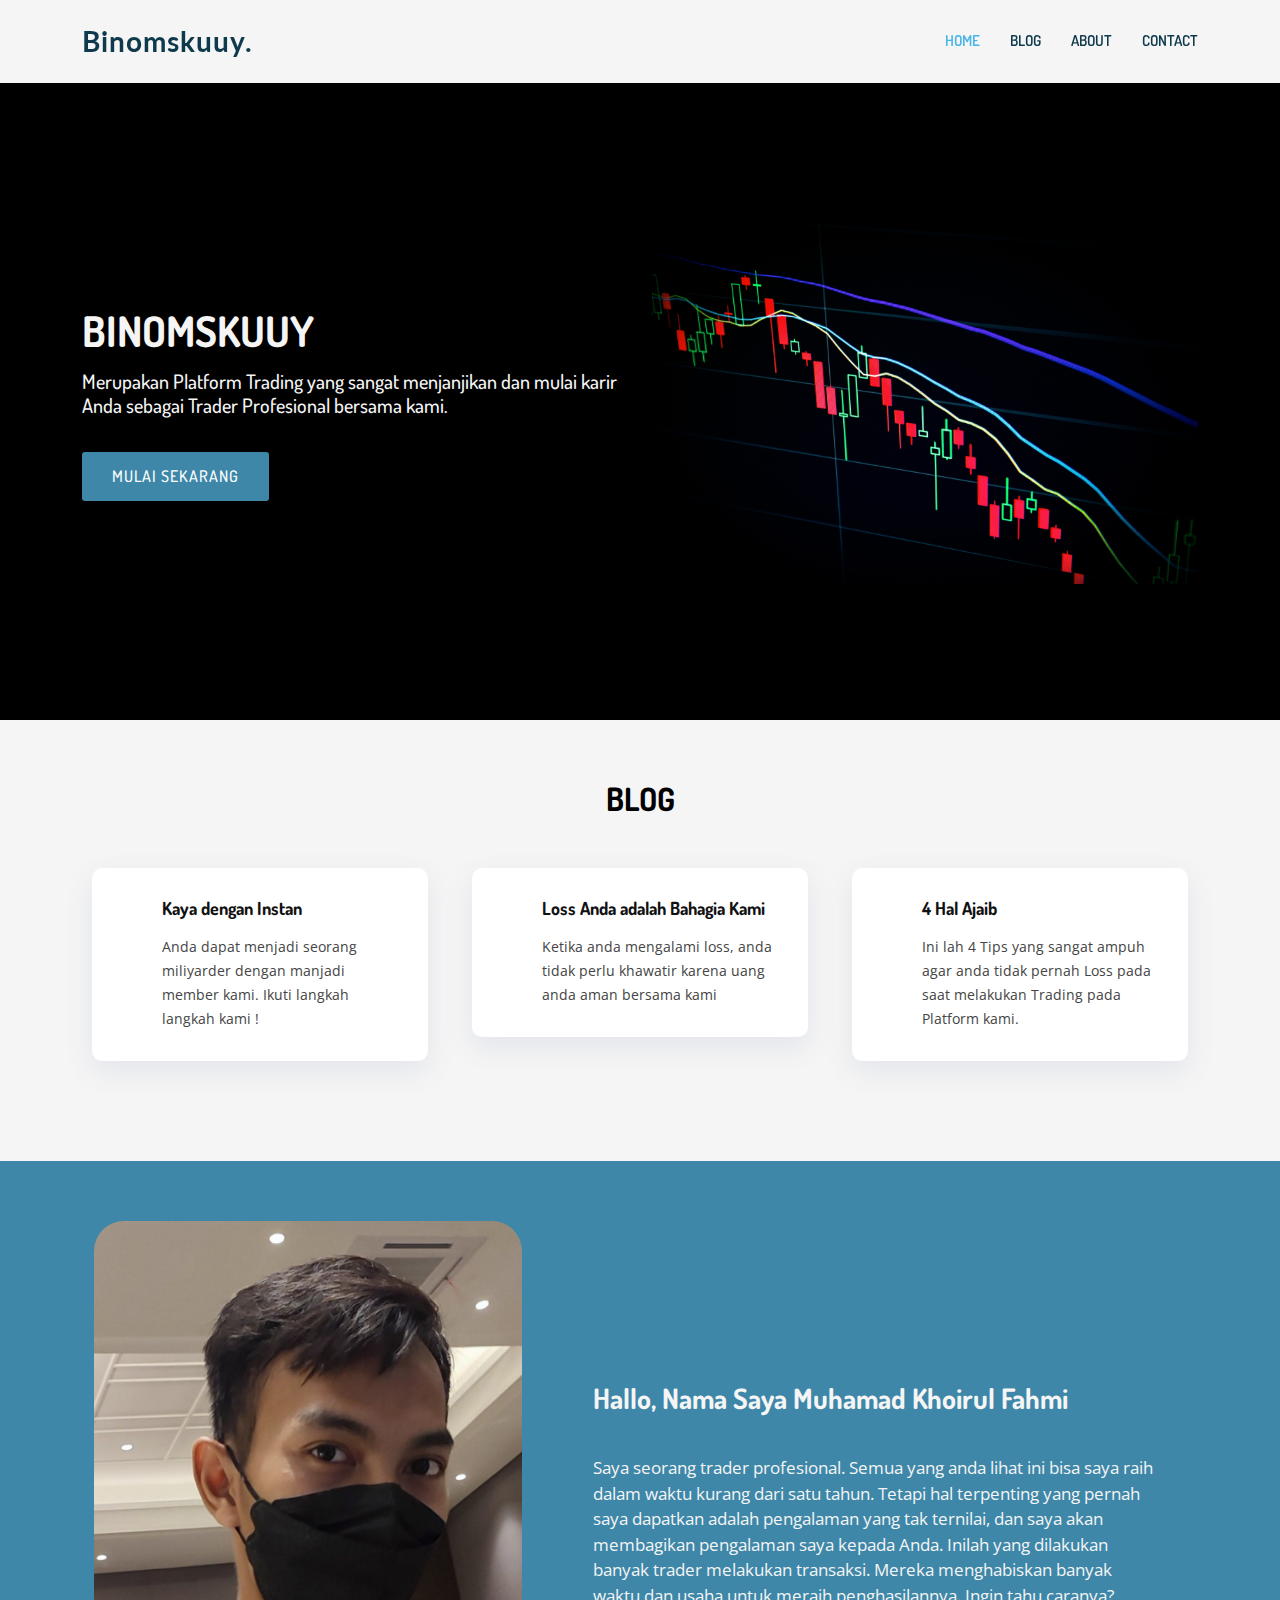
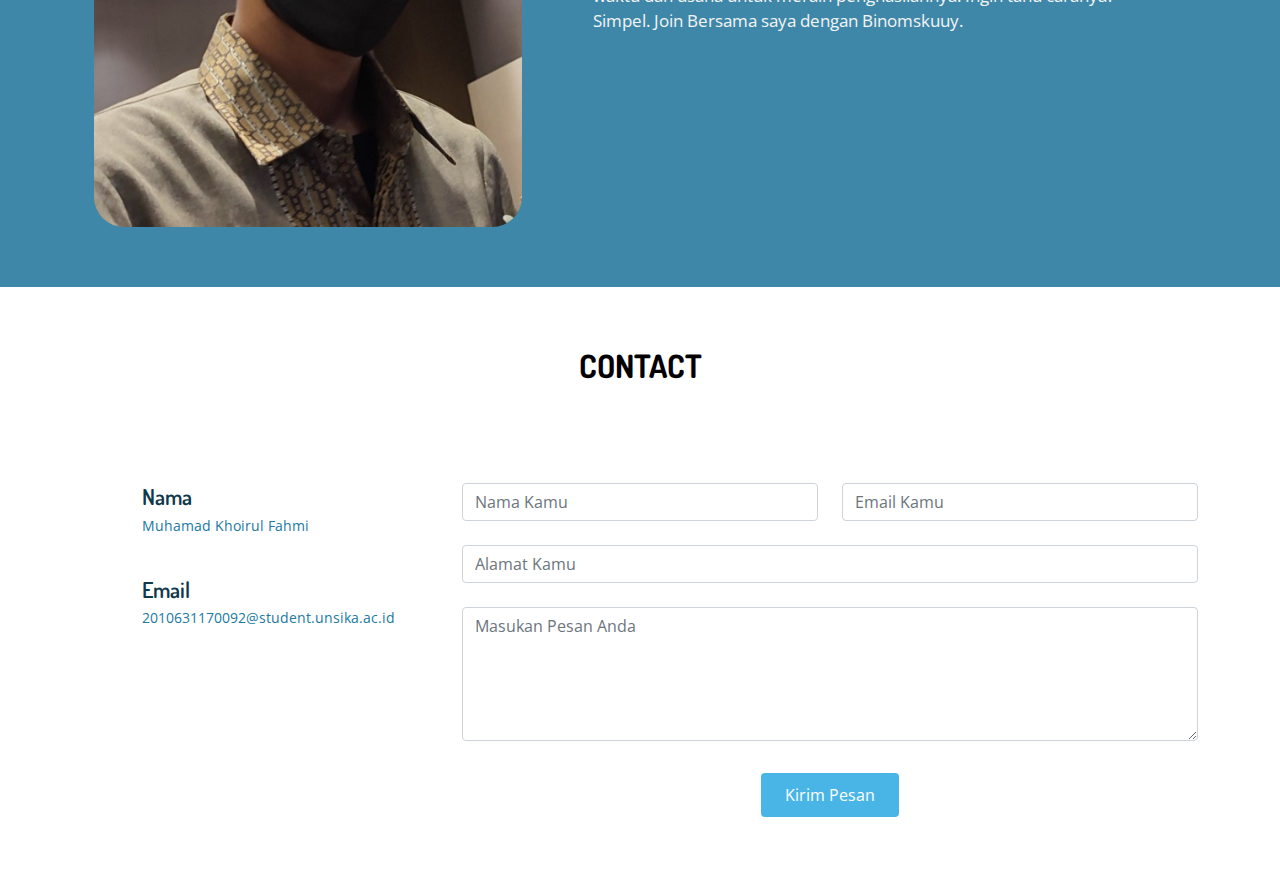
<file: index.html>
<!DOCTYPE html>
<html lang="en">

<head>
  <meta charset="utf-8">
  <meta content="width=device-width, initial-scale=1.0" name="viewport">

  <!-- Judul -->
  <title>Binomskuuy</title>
  <meta content="" name="description">
  <meta content="" name="keywords">

  <!-- Font -->
  <link href="https://fonts.googleapis.com/css?family=Open+Sans:300,300i,400,400i,600,600i,700,700i|Dosis:300,400,500,,600,700,700i|Lato:300,300i,400,400i,700,700i" rel="stylesheet">

  <!-- CSS -->
  <link href="assets/vendor/bootstrap/css/bootstrap.min.css" rel="stylesheet">
  <link href="assets/vendor/bootstrap-icons/bootstrap-icons.css" rel="stylesheet">
  <link href="assets/css/style.css" rel="stylesheet">

</head>

<body>

  <!-- Bagian Header -->

  <header id="header" class="fixed-top">
    <div class="container d-flex align-items-center justify-content-between">

      <h1 class="logo"><a href="index.html">Binomskuuy.</a></h1>

      <nav id="navbar" class="navbar">
        <ul>
          <li><a class="nav-link scrollto active" href="#home">Home</a></li>
          <li><a class="nav-link scrollto" href="#blog">Blog</a></li>
          <li><a class="nav-link scrollto" href="#about">About</a></li>
          <li><a class="nav-link scrollto" href="#contact">Contact</a></li>
        </ul>
        <i class="bi bi-list mobile-nav-toggle"></i>
      </nav>

    </div>
  </header>

  <!-- Bagian Home -->

  <section id="home" class="d-flex align-items-center">
    <div class="container">
      <div class="row">
        <div class="col-lg-6 pt-4 pt-lg-0 order-2 order-lg-1 d-flex flex-column justify-content-center">
          <h1>Binomskuuy</h1>
          <h2>Merupakan Platform Trading yang sangat menjanjikan dan mulai karir Anda sebagai Trader Profesional bersama kami.<h2>
          <div><a href="#blog" class="btn-get-started scrollto">Mulai Sekarang</a></div>
        </div>
        <div class="col-lg-6 order-1 order-lg-2 hero-img">
          <img src="assets/img/bg-l.jpg" class="img-fluid" alt="">
        </div>
      </div>
    </div>
  </section>

  <!-- Bagian Blog -->

  <section id="blog" class="blog section-bg">
    <div class="container">

      <div class="section-title">
        <h1>Blog</h1>
      </div>

      <div class="row">
        <div class="col-lg-4 col-md-6">
          <div class="icon-box">
            <h4 class="title"><a href="">Kaya dengan Instan</a></h4>
            <p class="description">Anda dapat menjadi seorang miliyarder dengan manjadi member kami. Ikuti langkah langkah kami !</p>
          </div>
        </div>

        <div class="col-lg-4 col-md-6" data-wow-delay="0.1s">
          <div class="icon-box">
            <h4 class="title"><a href="">Loss Anda adalah Bahagia Kami</a></h4>
            <p class="description">Ketika anda mengalami loss, anda tidak perlu khawatir karena uang anda aman bersama kami</p>
          </div>
        </div>

        <div class="col-lg-4 col-md-6">
          <div class="icon-box">
            <h4 class="title"><a href="">4 Hal Ajaib</a></h4>
            <p class="description">Ini lah 4 Tips yang sangat ampuh agar anda tidak pernah Loss pada saat melakukan Trading pada Platform kami.</p>
          </div>
        </div>

        
    </div>
  </section>

  <!-- Bagian About -->
  
  <main id="main">

    <section id="about" class="about">
      <div class="container">

        <div class="row">
          <div class="col-xl-5 col-lg-6 d-flex justify-content-center position-relative">
            <img src="assets/img/about.jpeg" width="428" height="606" class="rounded-corners" >
            
          </div>

          <div class="col-xl-7 col-lg-6 icon-boxes d-flex flex-column align-items-stretch justify-content-center py-5 px-lg-5">
            <h3>Hallo, Nama Saya Muhamad Khoirul Fahmi</h3>
            <br>
            <p>Saya seorang trader profesional. Semua yang anda lihat ini bisa saya raih dalam waktu kurang dari satu tahun.
              Tetapi hal terpenting yang pernah saya dapatkan adalah pengalaman yang tak ternilai, dan saya akan membagikan 
              pengalaman saya kepada Anda. Inilah yang dilakukan banyak trader melakukan transaksi. Mereka menghabiskan 
              banyak waktu dan usaha untuk meraih penghasilannya. Ingin tahu caranya? 
              Simpel. Join Bersama saya dengan Binomskuuy. <p>
          </div>
        </div>

      </div>
    </section>

    <!-- Bagian Contact -->

    <section id="contact" class="contact">
      <div class="container">

        <div class="section-title">
          <h1>CONTACT</h1>
        </div>

        <div class="row mt-5">

          <div class="col-lg-4">
            <div class="info">
              <div class="name">
                <h4>Nama</h4>
                <p>Muhamad Khoirul Fahmi</p>
              </div>

              <div class="email">
                <h4>Email</h4>
                <p>2010631170092@student.unsika.ac.id</p>
              </div>

            </div>

          </div>

          <div class="col-lg-8 mt-5 mt-lg-0">

            <form action="forms" method="post" role="form" class="php-email-form">
              <div class="row">
                <div class="col-md-6 form-group">
                  <input type="text" name="name" class="form-control" id="name" placeholder="Nama Kamu" required>
                </div>
                <div class="col-md-6 form-group mt-3 mt-md-0">
                  <input type="email" class="form-control" name="email" id="email" placeholder="Email Kamu" required>
                </div>
              </div>
              <div class="form-group mt-3">
                <input type="text" class="form-control" name="address" id="address" placeholder="Alamat Kamu" required>
              </div>
              <div class="form-group mt-3">
                <textarea class="form-control" name="message" rows="5" placeholder="Masukan Pesan Anda" required></textarea>
              </div>
              <br>
              <div class="text-center"><button type="submit">Kirim Pesan</button></div>
            </form>
          </div>

        </div>
        
      </div>
      
    </section>
    
  </main>

  <!-- Javascript -->
  <script src="assets/vendor/bootstrap/js/bootstrap.bundle.min.js"></script>
  <script src="assets/js/main.js"></script>

</body>

</html>
</file>
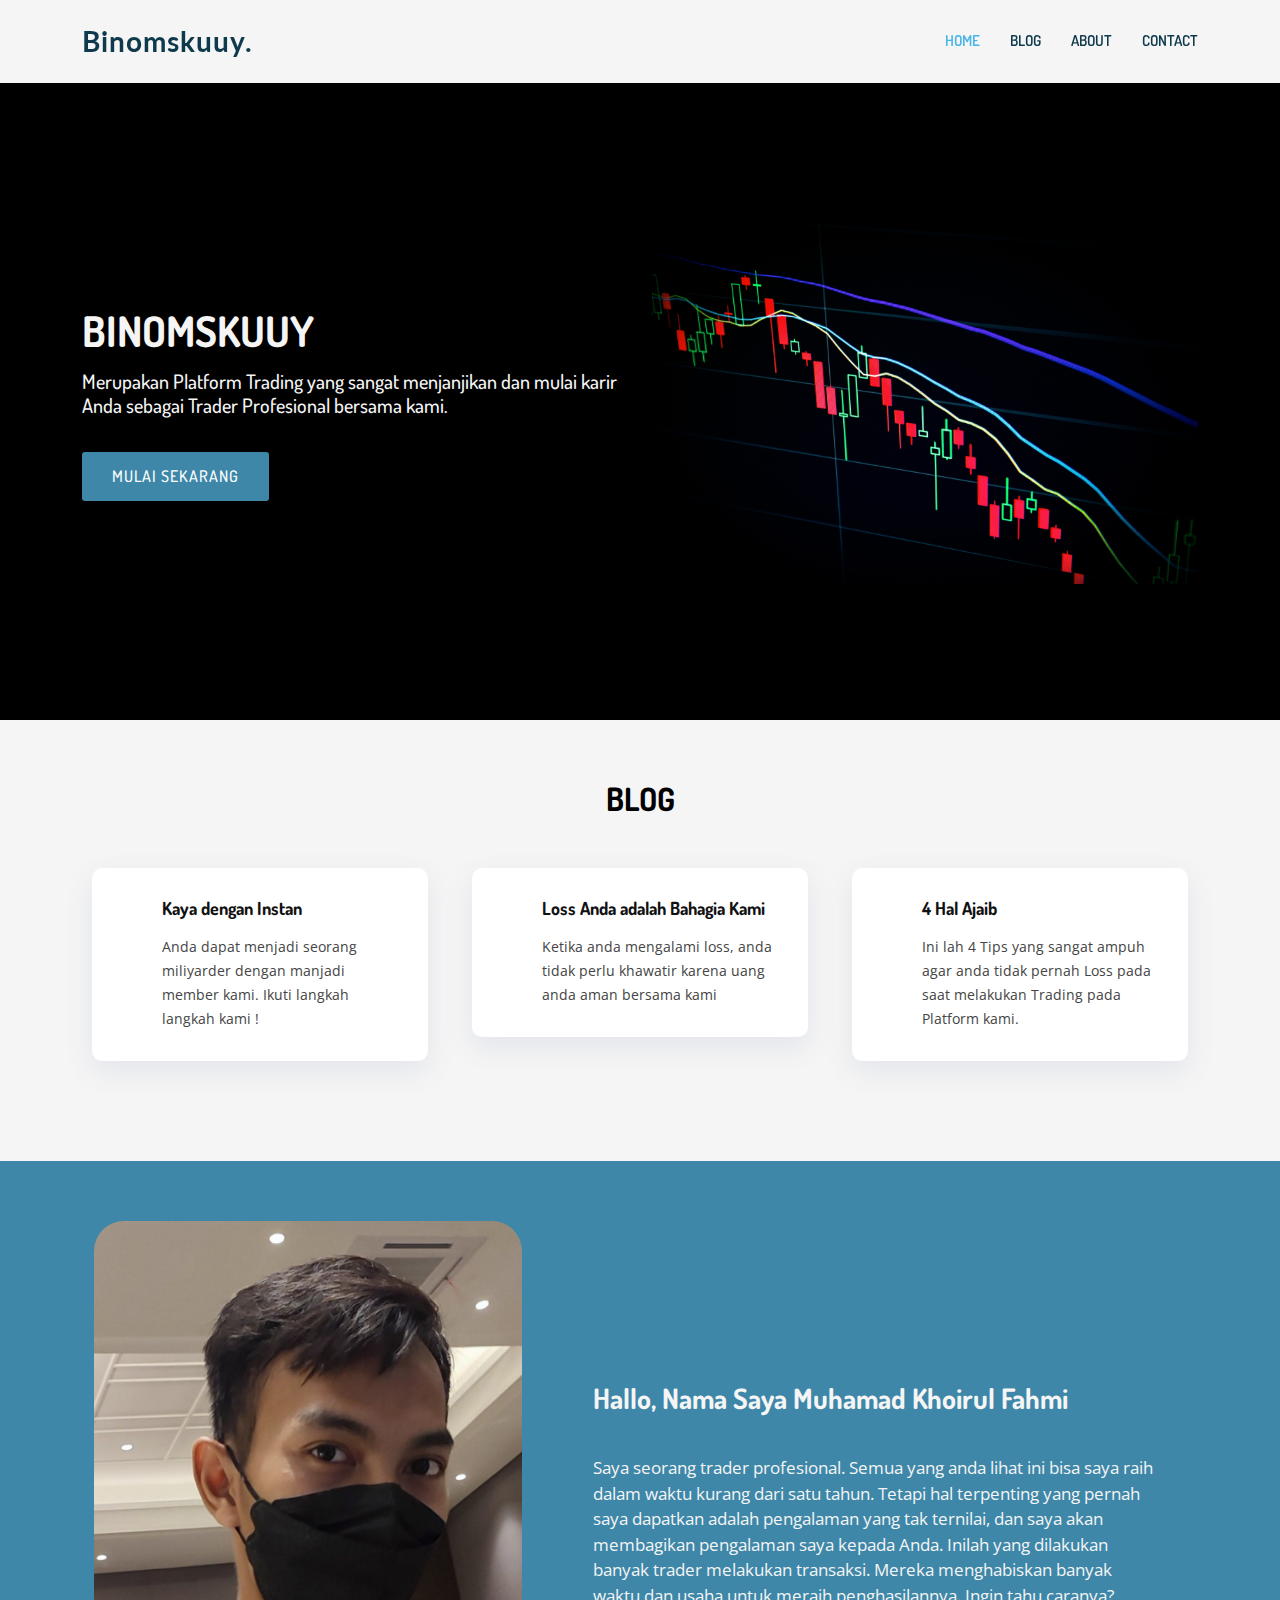
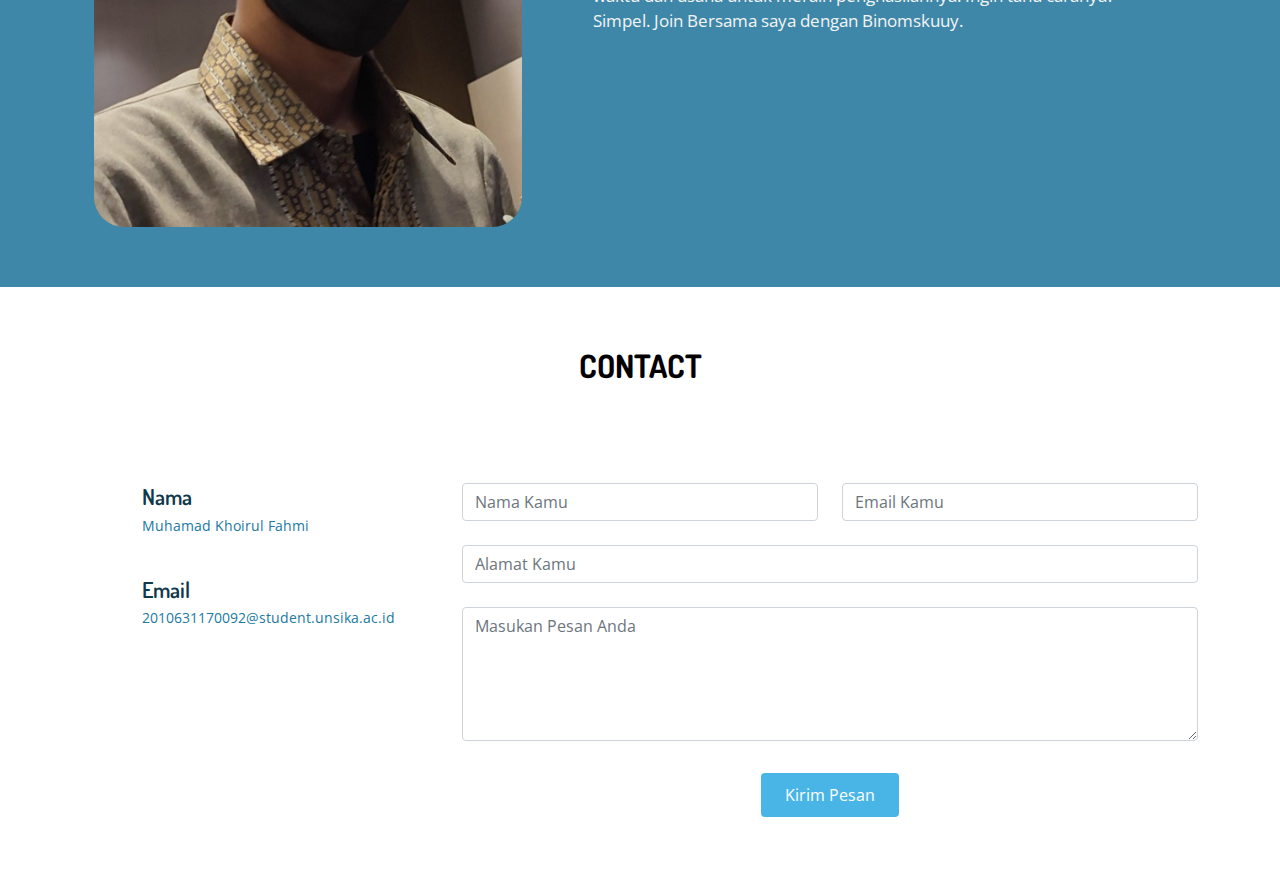
<file: UTS Prak PBW/index.html>
<!DOCTYPE html>
<html lang="en">

<head>
  <meta charset="utf-8">
  <meta content="width=device-width, initial-scale=1.0" name="viewport">

  <!-- Judul -->
  <title>Binomskuuy</title>
  <meta content="" name="description">
  <meta content="" name="keywords">

  <!-- Font -->
  <link href="https://fonts.googleapis.com/css?family=Open+Sans:300,300i,400,400i,600,600i,700,700i|Dosis:300,400,500,,600,700,700i|Lato:300,300i,400,400i,700,700i" rel="stylesheet">

  <!-- CSS -->
  <link href="assets/vendor/bootstrap/css/bootstrap.min.css" rel="stylesheet">
  <link href="assets/vendor/bootstrap-icons/bootstrap-icons.css" rel="stylesheet">
  <link href="assets/css/style.css" rel="stylesheet">

</head>

<body>

  <!-- Bagian Header -->

  <header id="header" class="fixed-top">
    <div class="container d-flex align-items-center justify-content-between">

      <h1 class="logo"><a href="index.html">Binomskuuy.</a></h1>

      <nav id="navbar" class="navbar">
        <ul>
          <li><a class="nav-link scrollto active" href="#home">Home</a></li>
          <li><a class="nav-link scrollto" href="#blog">Blog</a></li>
          <li><a class="nav-link scrollto" href="#about">About</a></li>
          <li><a class="nav-link scrollto" href="#contact">Contact</a></li>
        </ul>
        <i class="bi bi-list mobile-nav-toggle"></i>
      </nav>

    </div>
  </header>

  <!-- Bagian Home -->

  <section id="home" class="d-flex align-items-center">
    <div class="container">
      <div class="row">
        <div class="col-lg-6 pt-4 pt-lg-0 order-2 order-lg-1 d-flex flex-column justify-content-center">
          <h1>Binomskuuy</h1>
          <h2>Merupakan Platform Trading yang sangat menjanjikan dan mulai karir Anda sebagai Trader Profesional bersama kami.<h2>
          <div><a href="#blog" class="btn-get-started scrollto">Mulai Sekarang</a></div>
        </div>
        <div class="col-lg-6 order-1 order-lg-2 hero-img">
          <img src="assets/img/bg-l.jpg" class="img-fluid" alt="">
        </div>
      </div>
    </div>
  </section>

  <!-- Bagian Blog -->

  <section id="blog" class="blog section-bg">
    <div class="container">

      <div class="section-title">
        <h1>Blog</h1>
      </div>

      <div class="row">
        <div class="col-lg-4 col-md-6">
          <div class="icon-box">
            <h4 class="title"><a href="">Kaya dengan Instan</a></h4>
            <p class="description">Anda dapat menjadi seorang miliyarder dengan manjadi member kami. Ikuti langkah langkah kami !</p>
          </div>
        </div>

        <div class="col-lg-4 col-md-6" data-wow-delay="0.1s">
          <div class="icon-box">
            <h4 class="title"><a href="">Loss Anda adalah Bahagia Kami</a></h4>
            <p class="description">Ketika anda mengalami loss, anda tidak perlu khawatir karena uang anda aman bersama kami</p>
          </div>
        </div>

        <div class="col-lg-4 col-md-6">
          <div class="icon-box">
            <h4 class="title"><a href="">4 Hal Ajaib</a></h4>
            <p class="description">Ini lah 4 Tips yang sangat ampuh agar anda tidak pernah Loss pada saat melakukan Trading pada Platform kami.</p>
          </div>
        </div>

        
    </div>
  </section>

  <!-- Bagian About -->
  
  <main id="main">

    <section id="about" class="about">
      <div class="container">

        <div class="row">
          <div class="col-xl-5 col-lg-6 d-flex justify-content-center position-relative">
            <img src="assets/img/about.jpeg" width="428" height="606" class="rounded-corners" >
            
          </div>

          <div class="col-xl-7 col-lg-6 icon-boxes d-flex flex-column align-items-stretch justify-content-center py-5 px-lg-5">
            <h3>Hallo, Nama Saya Muhamad Khoirul Fahmi</h3>
            <br>
            <p>Saya seorang trader profesional. Semua yang anda lihat ini bisa saya raih dalam waktu kurang dari satu tahun.
              Tetapi hal terpenting yang pernah saya dapatkan adalah pengalaman yang tak ternilai, dan saya akan membagikan 
              pengalaman saya kepada Anda. Inilah yang dilakukan banyak trader melakukan transaksi. Mereka menghabiskan 
              banyak waktu dan usaha untuk meraih penghasilannya. Ingin tahu caranya? 
              Simpel. Join Bersama saya dengan Binomskuuy. <p>
          </div>
        </div>

      </div>
    </section>

    <!-- Bagian Contact -->

    <section id="contact" class="contact">
      <div class="container">

        <div class="section-title">
          <h1>CONTACT</h1>
        </div>

        <div class="row mt-5">

          <div class="col-lg-4">
            <div class="info">
              <div class="name">
                <h4>Nama</h4>
                <p>Muhamad Khoirul Fahmi</p>
              </div>

              <div class="email">
                <h4>Email</h4>
                <p>2010631170092@student.unsika.ac.id</p>
              </div>

            </div>

          </div>

          <div class="col-lg-8 mt-5 mt-lg-0">

            <form action="forms" method="post" role="form" class="php-email-form">
              <div class="row">
                <div class="col-md-6 form-group">
                  <input type="text" name="name" class="form-control" id="name" placeholder="Nama Kamu" required>
                </div>
                <div class="col-md-6 form-group mt-3 mt-md-0">
                  <input type="email" class="form-control" name="email" id="email" placeholder="Email Kamu" required>
                </div>
              </div>
              <div class="form-group mt-3">
                <input type="text" class="form-control" name="address" id="address" placeholder="Alamat Kamu" required>
              </div>
              <div class="form-group mt-3">
                <textarea class="form-control" name="message" rows="5" placeholder="Masukan Pesan Anda" required></textarea>
              </div>
              <br>
              <div class="text-center"><button type="submit">Kirim Pesan</button></div>
            </form>
          </div>

        </div>
        
      </div>
      
    </section>
    
  </main>

  <!-- Javascript -->
  <script src="assets/vendor/bootstrap/js/bootstrap.bundle.min.js"></script>
  <script src="assets/js/main.js"></script>

</body>

</html>
</file>
<file: assets/css/style.css>
body {
  font-family: "Open Sans", sans-serif;
  color: #444444;
}

a {
  text-decoration: none;
  color: #49b5e7;
}

a:hover {
  color: #76c7ed;
  text-decoration: none;
}

h1, h2, h3, h4, h5, h6 {
  font-family: "Dosis", sans-serif;
}

/* Bagian Header */

#header {
  background: whitesmoke;
  transition: all 0.5s;
  z-index: 997;
  padding: 20px 0;
  box-shadow: 0px 2px 15px rgba(0, 0, 0, 0.05);
}

#header .logo {
  font-size: 28px;
  margin: 0;
  padding: 0;
  line-height: 1;
  font-weight: 700;
  letter-spacing: 1px;
  font-family: "Lato", sans-serif;
}

#header .logo a {
  color: #0f394c;
}

#header .logo img {
  max-height: 40px;
}

.navbar {
  padding: 0;
}
.navbar ul {
  margin: 0;
  padding: 0;
  display: flex;
  list-style: none;
  align-items: center;
}
.navbar li {
  position: relative;
}
.navbar a, .navbar a:focus {
  display: flex;
  align-items: center;
  justify-content: space-between;
  padding: 10px 0 10px 30px;
  font-family: "Dosis", sans-serif;
  font-size: 15px;
  font-weight: 600;
  color: #0f394c;
  white-space: nowrap;
  transition: 0.3s;
  text-transform: uppercase;
}

.navbar a i, .navbar a:focus i {
  font-size: 12px;
  line-height: 0;
  margin-left: 5px;
}

.navbar a:hover, .navbar .active, .navbar .active:focus, .navbar li:hover > a {
  color: #49b5e7;
}

 /* Bagian Navigasi Mobile */

.mobile-nav-toggle {
  color: #0f394c;
  font-size: 28px;
  cursor: pointer;
  display: none;
  line-height: 0;
  transition: 0.5s;
}
.mobile-nav-toggle.bi-x {
  color: #fff;
}

@media (max-width: 991px) {
  .mobile-nav-toggle {
    display: block;
  }

  .navbar ul {
    display: none;
  }
}

.navbar-mobile {
  position: fixed;
  overflow: hidden;
  top: 0;
  right: 0;
  left: 0;
  bottom: 0;
  background: rgba(7, 25, 33, 0.9);
  transition: 0.3s;
  z-index: 999;
}

.navbar-mobile .mobile-nav-toggle {
  position: absolute;
  top: 15px;
  right: 15px;
}
.navbar-mobile ul {
  display: block;
  position: absolute;
  top: 55px;
  right: 15px;
  bottom: 15px;
  left: 15px;
  padding: 10px 0;
  background-color: #fff;
  overflow-y: auto;
  transition: 0.3s;
}
.navbar-mobile a, .navbar-mobile a:focus {
  padding: 10px 20px;
  font-size: 15px;
  color: #0f394c;
}
.navbar-mobile a:hover, .navbar-mobile .active, .navbar-mobile li:hover > a {
  color: #49b5e7;
}
.navbar-mobile .getstarted, .navbar-mobile .getstarted:focus {
  margin: 15px;
}
.navbar-mobile .dropdown ul {
  position: static;
  display: none;
  margin: 10px 20px;
  padding: 10px 0;
  z-index: 99;
  opacity: 1;
  visibility: visible;
  background: #fff;
  box-shadow: 0px 0px 30px rgba(127, 137, 161, 0.25);
}
.navbar-mobile .dropdown ul li {
  min-width: 200px;
}
.navbar-mobile .dropdown ul a {
  padding: 10px 20px;
}
.navbar-mobile .dropdown ul a i {
  font-size: 12px;
}
.navbar-mobile .dropdown ul a:hover, .navbar-mobile .dropdown ul .active:hover, .navbar-mobile .dropdown ul li:hover > a {
  color: #49b5e7;
}
.navbar-mobile .dropdown > .dropdown-active {
  display: block;
}

/* Bagian Home */

#home {
  width: 100%;
  height: 80vh;
  background: black;
}
#home .container {
  padding-top: 84px;
}
#home h1 {
  margin: 0;
  font-size: 42px;
  font-weight: 700;
  line-height: 56px;
  color: whitesmoke;
  text-transform: uppercase;
}
#home h2 {
  color: whitesmoke;
  margin: 10px 0 0 0;
  font-size: 20px;
}
#home .btn-get-started {
  font-family: "Dosis", sans-serif;
  font-weight: 500;
  font-size: 16px;
  letter-spacing: 1px;
  display: inline-block;
  padding: 15px 30px;
  border-radius: 3px;
  transition: 0.5s;
  margin-top: 25px;
  color: #fff;
  background: #3e87a8;
  text-transform: uppercase;
}
#home .btn-get-started:hover {
  background: #76c7ed;
}
@media (max-width: 991px) {
  #home {
    height: 100vh;
    text-align: center;
  }
  #home .hero-img img {
    width: 50%;
  }
}
@media (max-width: 768px) {
  #home h1 {
    font-size: 28px;
    line-height: 36px;
  }
  #home h2 {
    font-size: 18px;
    line-height: 24px;
  }
  #home .hero-img img {
    width: 80%;
  }
}

/* Bagian Section */

section {
  padding: 60px 0;
  overflow: hidden;
}

.section-bg {
  background-color: whitesmoke;
}

.section-title {
  text-align: center;
  padding-bottom: 30px;
}
.section-title h1 {
  font-size: 32px;
  font-weight: bold;
  text-transform: uppercase;
  margin-bottom: 20px;
  padding-bottom: 0;
  color: black;
}
.section-title p {
  margin-bottom: 0;
}

/* Bagian About */

img.rounded-corners{
  border-radius: 30px;
}

.about {
  background-color: #3e87a8;
}
.about h3 {
  font-size: 28px;
  font-weight: 700;
  color: whitesmoke;
  margin-bottom: 15px;
}
.about p {
  font-size: 17px;
  color: whitesmoke;
}

/* Bagian Blog */

.blog .icon-box {
  padding: 30px;
  position: relative;
  overflow: hidden;
  border-radius: 10px;
  margin: 0 10px 40px 10px;
  background: #fff;
  box-shadow: 0 10px 29px 0 rgba(68, 88, 144, 0.1);
  transition: all 0.3s ease-in-out;
}

.blog .icon {
  position: absolute;
  left: -20px;
  top: calc(50% - 30px);
}
.blog .icon i {
  font-size: 64px;
  line-height: 1;
  transition: 0.5s;
}
.blog .title {
  margin-left: 40px;
  font-weight: 700;
  margin-bottom: 15px;
  font-size: 18px;
}
.blog .title a {
  color: #111;
}
.blog .icon-box:hover .title a {
  color: #49b5e7;
}
.blog .description {
  font-size: 14px;
  margin-left: 40px;
  line-height: 24px;
  margin-bottom: 0;
}

/* Bagian Contact */

.contact .info {
  width: 100%;
  background: #fff;
}
.contact .info i {
  font-size: 20px;
  color: #49b5e7;
  float: left;
  width: 44px;
  height: 44px;
  background: #ebf7fc;
  display: flex;
  justify-content: center;
  align-items: center;
  border-radius: 50px;
  transition: all 0.3s ease-in-out;
}
.contact .info h4 {
  padding: 0 0 0 60px;
  font-size: 22px;
  font-weight: 600;
  margin-bottom: 5px;
  color: #0f394c;
}
.contact .info p {
  padding: 0 0 0 60px;
  margin-bottom: 0;
  font-size: 14px;
  color: #2079a1;
}
.contact .info .email, .contact .info .phone {
  margin-top: 40px;
}
.contact .info .email:hover i, .contact .info .address:hover i, .contact .info .phone:hover i {
  background: #49b5e7;
  color: #fff;
}
.contact .php-email-form {
  width: 100%;
  background: #fff;
}
.contact .php-email-form .form-group {
  padding-bottom: 8px;
}

.contact .php-email-form button[type=submit] {
  background: #49b5e7;
  border: 0;
  padding: 10px 24px;
  color: #fff;
  transition: 0.4s;
  border-radius: 4px;
}
.contact .php-email-form button[type=submit]:hover {
  background: #1da2e0;
}
</file>
<file: UTS Prak PBW/assets/css/style.css>
body {
  font-family: "Open Sans", sans-serif;
  color: #444444;
}

a {
  text-decoration: none;
  color: #49b5e7;
}

a:hover {
  color: #76c7ed;
  text-decoration: none;
}

h1, h2, h3, h4, h5, h6 {
  font-family: "Dosis", sans-serif;
}

/* Bagian Header */

#header {
  background: whitesmoke;
  transition: all 0.5s;
  z-index: 997;
  padding: 20px 0;
  box-shadow: 0px 2px 15px rgba(0, 0, 0, 0.05);
}

#header .logo {
  font-size: 28px;
  margin: 0;
  padding: 0;
  line-height: 1;
  font-weight: 700;
  letter-spacing: 1px;
  font-family: "Lato", sans-serif;
}

#header .logo a {
  color: #0f394c;
}

#header .logo img {
  max-height: 40px;
}

.navbar {
  padding: 0;
}
.navbar ul {
  margin: 0;
  padding: 0;
  display: flex;
  list-style: none;
  align-items: center;
}
.navbar li {
  position: relative;
}
.navbar a, .navbar a:focus {
  display: flex;
  align-items: center;
  justify-content: space-between;
  padding: 10px 0 10px 30px;
  font-family: "Dosis", sans-serif;
  font-size: 15px;
  font-weight: 600;
  color: #0f394c;
  white-space: nowrap;
  transition: 0.3s;
  text-transform: uppercase;
}

.navbar a i, .navbar a:focus i {
  font-size: 12px;
  line-height: 0;
  margin-left: 5px;
}

.navbar a:hover, .navbar .active, .navbar .active:focus, .navbar li:hover > a {
  color: #49b5e7;
}

 /* Bagian Navigasi Mobile */

.mobile-nav-toggle {
  color: #0f394c;
  font-size: 28px;
  cursor: pointer;
  display: none;
  line-height: 0;
  transition: 0.5s;
}
.mobile-nav-toggle.bi-x {
  color: #fff;
}

@media (max-width: 991px) {
  .mobile-nav-toggle {
    display: block;
  }

  .navbar ul {
    display: none;
  }
}

.navbar-mobile {
  position: fixed;
  overflow: hidden;
  top: 0;
  right: 0;
  left: 0;
  bottom: 0;
  background: rgba(7, 25, 33, 0.9);
  transition: 0.3s;
  z-index: 999;
}

.navbar-mobile .mobile-nav-toggle {
  position: absolute;
  top: 15px;
  right: 15px;
}
.navbar-mobile ul {
  display: block;
  position: absolute;
  top: 55px;
  right: 15px;
  bottom: 15px;
  left: 15px;
  padding: 10px 0;
  background-color: #fff;
  overflow-y: auto;
  transition: 0.3s;
}
.navbar-mobile a, .navbar-mobile a:focus {
  padding: 10px 20px;
  font-size: 15px;
  color: #0f394c;
}
.navbar-mobile a:hover, .navbar-mobile .active, .navbar-mobile li:hover > a {
  color: #49b5e7;
}
.navbar-mobile .getstarted, .navbar-mobile .getstarted:focus {
  margin: 15px;
}
.navbar-mobile .dropdown ul {
  position: static;
  display: none;
  margin: 10px 20px;
  padding: 10px 0;
  z-index: 99;
  opacity: 1;
  visibility: visible;
  background: #fff;
  box-shadow: 0px 0px 30px rgba(127, 137, 161, 0.25);
}
.navbar-mobile .dropdown ul li {
  min-width: 200px;
}
.navbar-mobile .dropdown ul a {
  padding: 10px 20px;
}
.navbar-mobile .dropdown ul a i {
  font-size: 12px;
}
.navbar-mobile .dropdown ul a:hover, .navbar-mobile .dropdown ul .active:hover, .navbar-mobile .dropdown ul li:hover > a {
  color: #49b5e7;
}
.navbar-mobile .dropdown > .dropdown-active {
  display: block;
}

/* Bagian Home */

#home {
  width: 100%;
  height: 80vh;
  background: black;
}
#home .container {
  padding-top: 84px;
}
#home h1 {
  margin: 0;
  font-size: 42px;
  font-weight: 700;
  line-height: 56px;
  color: whitesmoke;
  text-transform: uppercase;
}
#home h2 {
  color: whitesmoke;
  margin: 10px 0 0 0;
  font-size: 20px;
}
#home .btn-get-started {
  font-family: "Dosis", sans-serif;
  font-weight: 500;
  font-size: 16px;
  letter-spacing: 1px;
  display: inline-block;
  padding: 15px 30px;
  border-radius: 3px;
  transition: 0.5s;
  margin-top: 25px;
  color: #fff;
  background: #3e87a8;
  text-transform: uppercase;
}
#home .btn-get-started:hover {
  background: #76c7ed;
}
@media (max-width: 991px) {
  #home {
    height: 100vh;
    text-align: center;
  }
  #home .hero-img img {
    width: 50%;
  }
}
@media (max-width: 768px) {
  #home h1 {
    font-size: 28px;
    line-height: 36px;
  }
  #home h2 {
    font-size: 18px;
    line-height: 24px;
  }
  #home .hero-img img {
    width: 80%;
  }
}

/* Bagian Section */

section {
  padding: 60px 0;
  overflow: hidden;
}

.section-bg {
  background-color: whitesmoke;
}

.section-title {
  text-align: center;
  padding-bottom: 30px;
}
.section-title h1 {
  font-size: 32px;
  font-weight: bold;
  text-transform: uppercase;
  margin-bottom: 20px;
  padding-bottom: 0;
  color: black;
}
.section-title p {
  margin-bottom: 0;
}

/* Bagian About */

img.rounded-corners{
  border-radius: 30px;
}

.about {
  background-color: #3e87a8;
}
.about h3 {
  font-size: 28px;
  font-weight: 700;
  color: whitesmoke;
  margin-bottom: 15px;
}
.about p {
  font-size: 17px;
  color: whitesmoke;
}

/* Bagian Blog */

.blog .icon-box {
  padding: 30px;
  position: relative;
  overflow: hidden;
  border-radius: 10px;
  margin: 0 10px 40px 10px;
  background: #fff;
  box-shadow: 0 10px 29px 0 rgba(68, 88, 144, 0.1);
  transition: all 0.3s ease-in-out;
}

.blog .icon {
  position: absolute;
  left: -20px;
  top: calc(50% - 30px);
}
.blog .icon i {
  font-size: 64px;
  line-height: 1;
  transition: 0.5s;
}
.blog .title {
  margin-left: 40px;
  font-weight: 700;
  margin-bottom: 15px;
  font-size: 18px;
}
.blog .title a {
  color: #111;
}
.blog .icon-box:hover .title a {
  color: #49b5e7;
}
.blog .description {
  font-size: 14px;
  margin-left: 40px;
  line-height: 24px;
  margin-bottom: 0;
}

/* Bagian Contact */

.contact .info {
  width: 100%;
  background: #fff;
}
.contact .info i {
  font-size: 20px;
  color: #49b5e7;
  float: left;
  width: 44px;
  height: 44px;
  background: #ebf7fc;
  display: flex;
  justify-content: center;
  align-items: center;
  border-radius: 50px;
  transition: all 0.3s ease-in-out;
}
.contact .info h4 {
  padding: 0 0 0 60px;
  font-size: 22px;
  font-weight: 600;
  margin-bottom: 5px;
  color: #0f394c;
}
.contact .info p {
  padding: 0 0 0 60px;
  margin-bottom: 0;
  font-size: 14px;
  color: #2079a1;
}
.contact .info .email, .contact .info .phone {
  margin-top: 40px;
}
.contact .info .email:hover i, .contact .info .address:hover i, .contact .info .phone:hover i {
  background: #49b5e7;
  color: #fff;
}
.contact .php-email-form {
  width: 100%;
  background: #fff;
}
.contact .php-email-form .form-group {
  padding-bottom: 8px;
}

.contact .php-email-form button[type=submit] {
  background: #49b5e7;
  border: 0;
  padding: 10px 24px;
  color: #fff;
  transition: 0.4s;
  border-radius: 4px;
}
.contact .php-email-form button[type=submit]:hover {
  background: #1da2e0;
}
</file>
